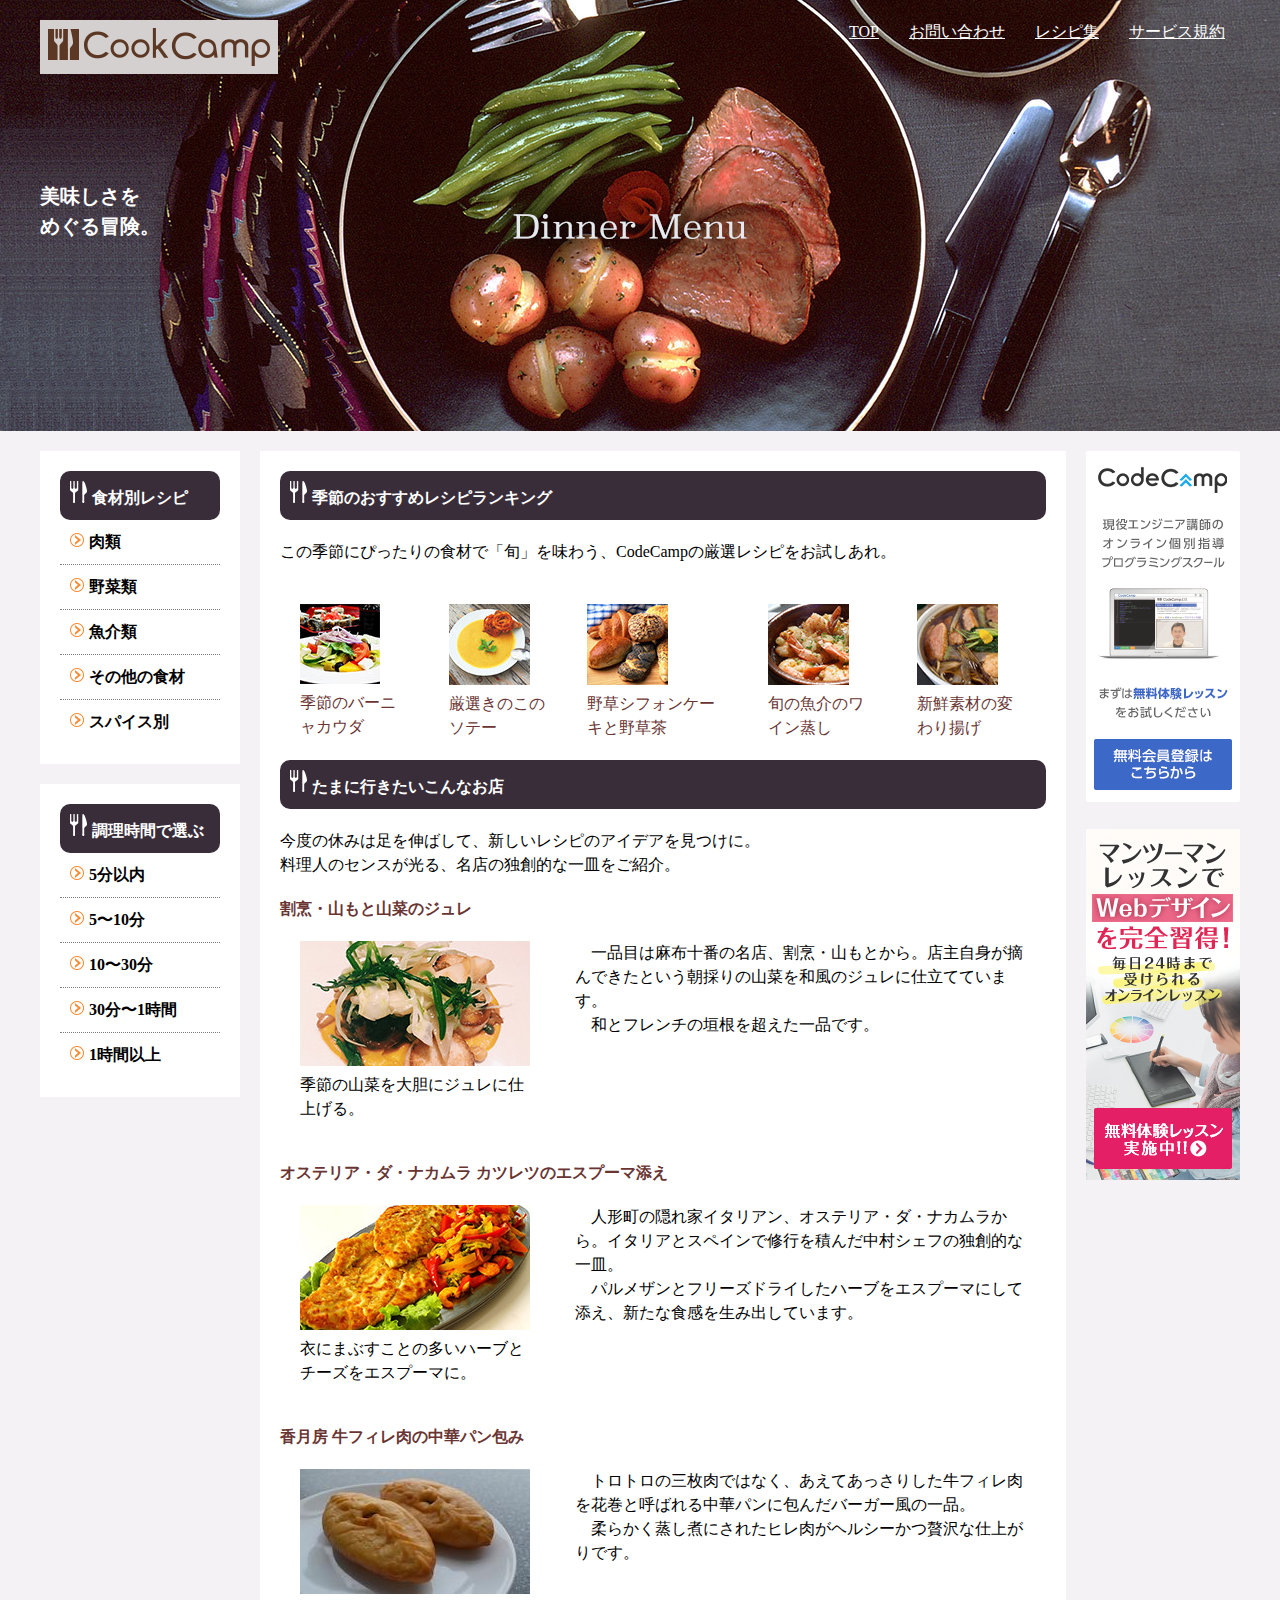
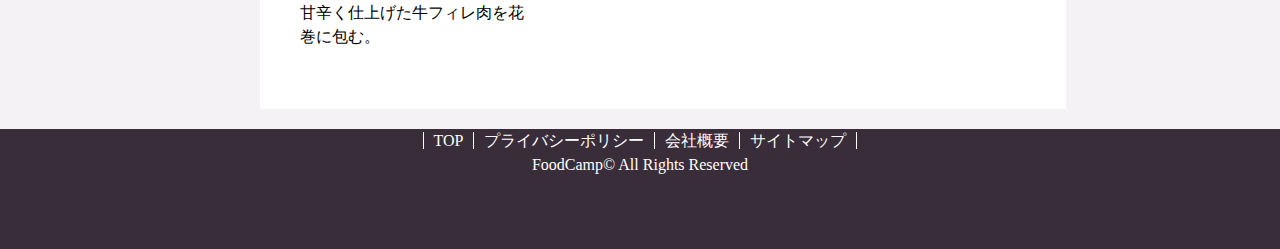
<file: index.html>
<!DOCTYPE html>
<html lang="ja">
<head>
    <meta charset="UTF-8">
    <title>課題</title>
    <link rel="stylesheet" href="reset.css">
    <link rel="stylesheet" href="practice.css">
</head>
<body>
    <header>
        <div class="top_header">
            <div class="header">
                <a href="#" class="logo"><img src="images/logo.png" alt="ロゴ"></a>
            </div>
            <div class="header">
                <nav class="header_nav">
                    <ul>
                        <li><a href="#">TOP</a></li>
                        <li><a href="#">お問い合わせ</a></li>
                        <li><a href="#">レシピ集</a></li>
                        <li><a href="#">サービス規約</a></li>
                    </ul>
                </nav>
            </div>
        </div>
        <h1>美味しさを<br>めぐる冒険。</h1>
    </header>
    <div class="container">
        <div class="left_bar">
        <nav class="side">
            <div class="menu">
                <h2><img src="images/dish.png" alt="カトラリーのアイコン">食材別レシピ</h2>
                <ul>
                    <li><a href="#"><img src="images/arrow.png" alt="矢印のアイコン">肉類</a></li>
                    <li><a href="#"><img src="images/arrow.png" alt="矢印のアイコン">野菜類</a></li>
                    <li><a href="#"><img src="images/arrow.png" alt="矢印のアイコン">魚介類</a></li>
                    <li><a href="#"><img src="images/arrow.png" alt="矢印のアイコン">その他の食材</a></li>
                    <li><a href="#"><img src="images/arrow.png" alt="矢印のアイコン">スパイス別</a></li>
                </ul>
            </div>
            <div class="menu">
                <h2><img src="images/dish.png" alt="カトラリーのアイコン">調理時間で選ぶ</h2>
                <ul>
                    <li><a href="#"><img src="images/arrow.png" alt="矢印のアイコン">5分以内</a></li>
                    <li><a href="#"><img src="images/arrow.png" alt="矢印のアイコン">5〜10分</a></li>
                    <li><a href="#"><img src="images/arrow.png" alt="矢印のアイコン">10〜30分</a></li>
                    <li><a href="#"><img src="images/arrow.png" alt="矢印のアイコン">30分〜1時間</a></li>
                    <li><a href="#"><img src="images/arrow.png" alt="矢印のアイコン">1時間以上</a></li>
                </ul>
            </div>
        </nav>
        </div>
        <main>
            <h2><img src="images/dish.png" alt="カトラリーのアイコン">季節のおすすめレシピランキング</h2>
            <div class="first_explain">
                <p>この季節にぴったりの食材で「旬」を味わう、CodeCampの厳選レシピをお試しあれ。</p>
            </div>
            <div class="rank">
                <div class="dish">
                <img src="images/dish_thumbnail1.jpg" alt="バーニャカウダ">
                <p>季節のバーニャカウダ</p>
                </div>
                <div class="dish">
                <img src="images/dish_thumbnail2.jpg" alt="ソテー">
                <p>厳選きのこのソテー</p>
                </div>
                <div class="dish">
                <img src="images/dish_thumbnail3.jpg" alt="野草">
                <p>野草シフォンケーキと野草茶</p>
                </div>
                <div class="dish">
                <img src="images/dish_thumbnail4.jpg" alt="ワイン蒸し">
                <p>旬の魚介のワイン蒸し</p>
                </div>
                <div class="dish">
                <img src="images/dish_thumbnail5.jpg" alt="変わり揚げ">
                <p>新鮮素材の変わり揚げ</p>
                </div>
            </div>
            <div class="store">
                <h2><img src="images/dish.png" alt="カトラリーのアイコン">たまに行きたいこんなお店</h2>
                <div class="first_explain">
                    <p>今度の休みは足を伸ばして、新しいレシピのアイデアを見つけに。</p>                    
                    <p>料理人のセンスが光る、名店の独創的な一皿をご紹介。</p>
                </div>
                <h3>割烹・山もと山菜のジュレ</h3>
                <section>
                    <div class="picture">
                        <img src="images/dish1.jpg" alt="山菜のジュレ">
                        <p>季節の山菜を大胆にジュレに仕上げる。</p>
                    </div>
                    <div class="explain">
                        <p>一品目は麻布十番の名店、割烹・山もとから。店主自身が摘んできたという朝採りの山菜を和風のジュレに仕立てています。</p>
                        <p>和とフレンチの垣根を超えた一品です。</p>
                    </div>
                </section>
                <h3>オステリア・ダ・ナカムラ カツレツのエスプーマ添え</h3>
                <section>
                    <div class="picture">
                        <img src="images/dish2.jpg" alt="カツレツのエスプーマ添え">
                        <p>衣にまぶすことの多いハーブとチーズをエスプーマに。</p>
                    </div>
                    <div class="explain">
                        <p>人形町の隠れ家イタリアン、オステリア・ダ・ナカムラから。イタリアとスペインで修行を積んだ中村シェフの独創的な一皿。</p>
                        <p>パルメザンとフリーズドライしたハーブをエスプーマにして添え、新たな食感を生み出しています。</p>
                    </div>
                </section>
                <h3>香月房 牛フィレ肉の中華パン包み</h3>
                <section>
                    <div class="picture">
                        <img src="images/dish3.jpg" alt="中華パン包み">
                        <p>甘辛く仕上げた牛フィレ肉を花巻に包む。</p>
                    </div>
                    <div class="explain">
                        <p>トロトロの三枚肉ではなく、あえてあっさりした牛フィレ肉を花巻と呼ばれる中華パンに包んだバーガー風の一品。</p>
                        <p>柔らかく蒸し煮にされたヒレ肉がヘルシーかつ贅沢な仕上がりです。</p>
                    </div>
                </section>
            </div>
        </main>
        <aside>
            <a href="#"><img src="images/right1.png" alt="広告1"></a>
            <a href="#"><img src="images/right2.png" alt="広告2"></a>
        </aside>
    </div>
    <footer>
        <nav="footer_nav"> 
            <ul>
                <li><a href="#">TOP</a></li>
                <li><a href="#">プライバシーポリシー</a></li>
                <li><a href="#">会社概要</a></li>
                <li><a href="#">サイトマップ</a></li>
            </ul>
        </nav>
        <small>FoodCamp&copy; All Rights Reserved</small>
    </footer>
</body>
</html>
</file>
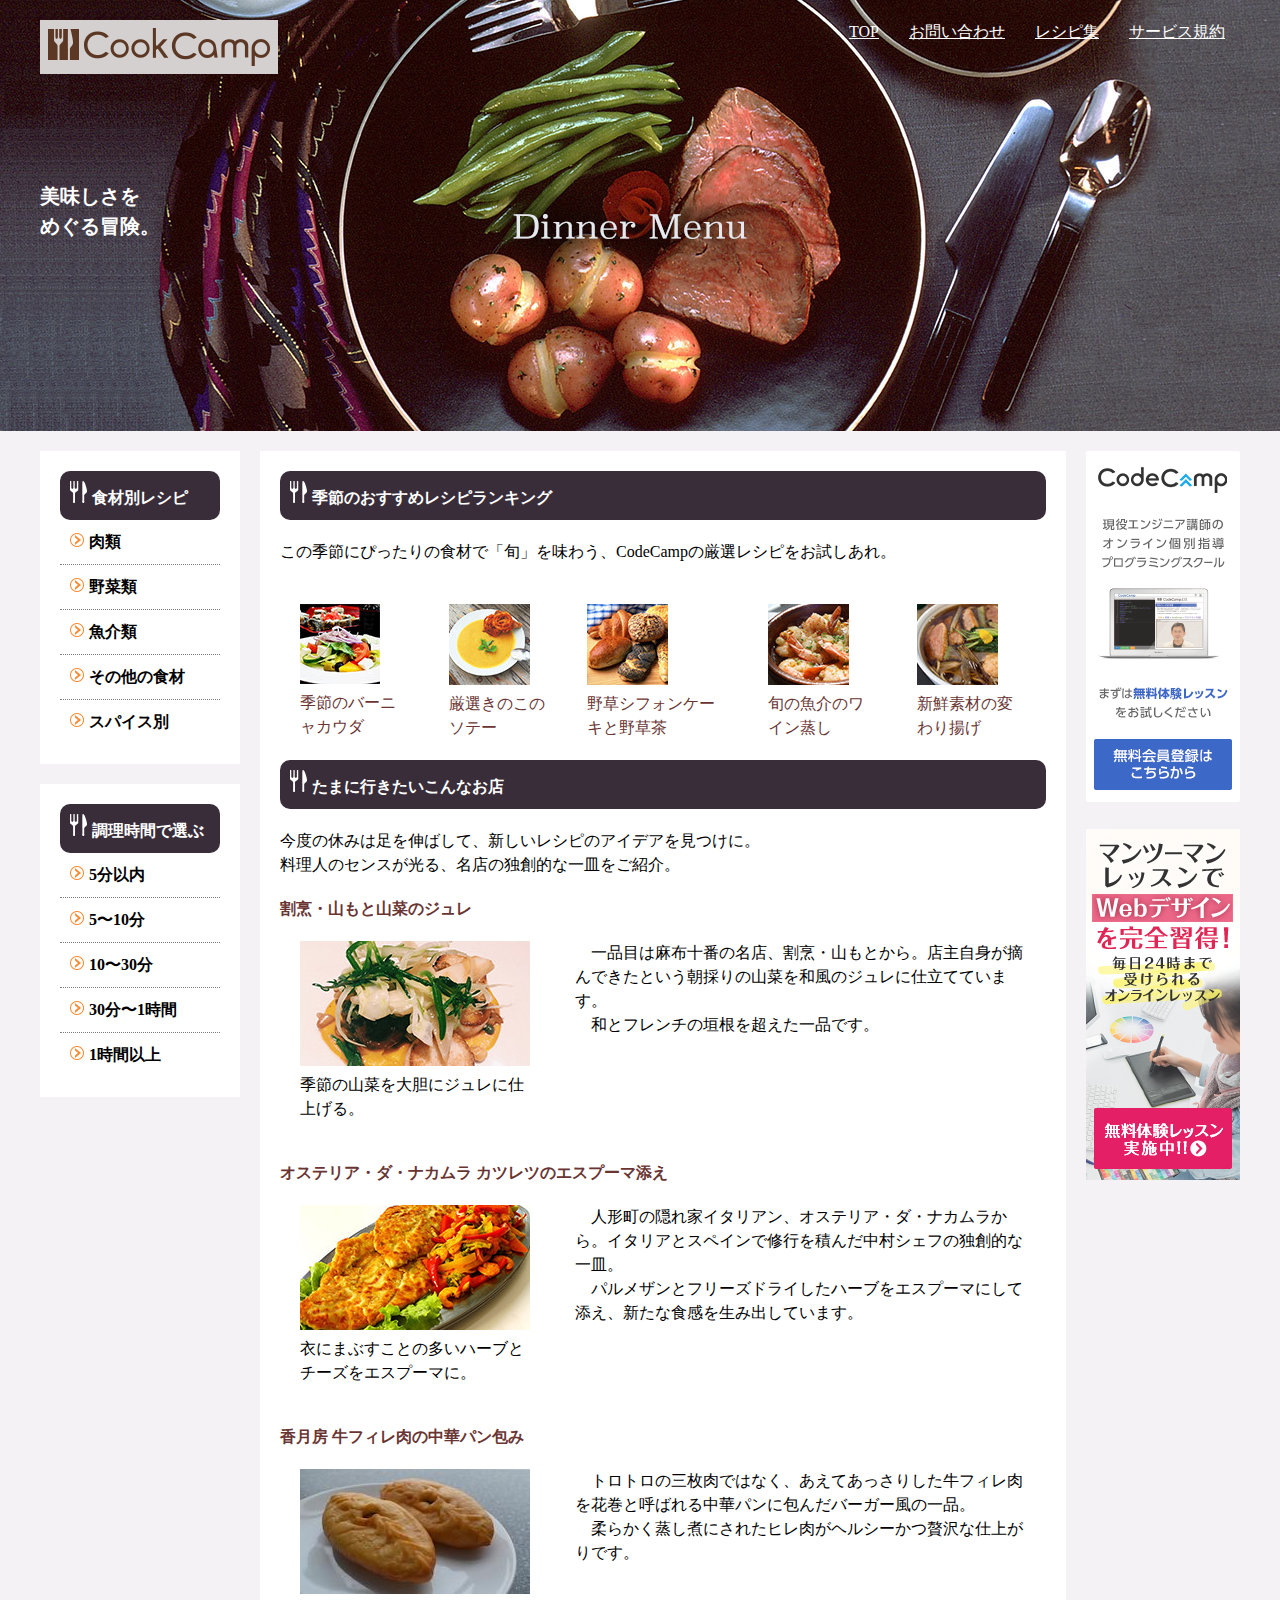
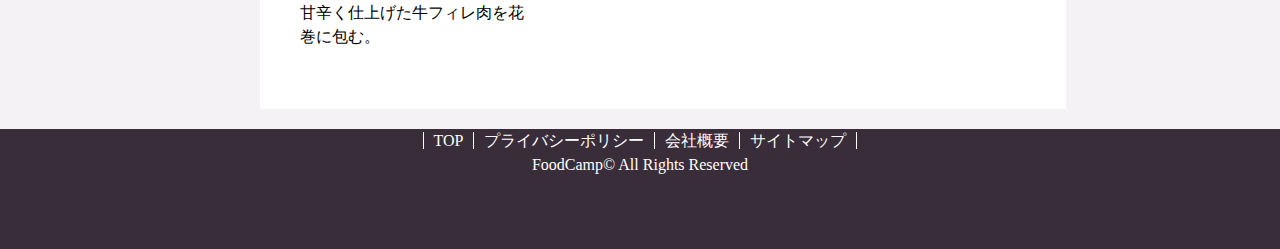
<file: practice.html>
<!DOCTYPE html>
<html lang="ja">
<head>
    <meta charset="UTF-8">
    <title>課題</title>
    <link rel="stylesheet" href="reset.css">
    <link rel="stylesheet" href="practice.css">
</head>
<body>
    <header>
        <div class="top_header">
            <div class="header">
                <a href="#" class="logo"><img src="images/logo.png" alt="ロゴ"></a>
            </div>
            <div class="header">
                <nav class="header_nav">
                    <ul>
                        <li><a href="#">TOP</a></li>
                        <li><a href="#">お問い合わせ</a></li>
                        <li><a href="#">レシピ集</a></li>
                        <li><a href="#">サービス規約</a></li>
                    </ul>
                </nav>
            </div>
        </div>
        <h1>美味しさを<br>めぐる冒険。</h1>
    </header>
    <div class="container">
        <div class="left_bar">
        <nav class="side">
            <div class="menu">
                <h2><img src="images/dish.png" alt="カトラリーのアイコン">食材別レシピ</h2>
                <ul>
                    <li><a href="#"><img src="images/arrow.png" alt="矢印のアイコン">肉類</a></li>
                    <li><a href="#"><img src="images/arrow.png" alt="矢印のアイコン">野菜類</a></li>
                    <li><a href="#"><img src="images/arrow.png" alt="矢印のアイコン">魚介類</a></li>
                    <li><a href="#"><img src="images/arrow.png" alt="矢印のアイコン">その他の食材</a></li>
                    <li><a href="#"><img src="images/arrow.png" alt="矢印のアイコン">スパイス別</a></li>
                </ul>
            </div>
            <div class="menu">
                <h2><img src="images/dish.png" alt="カトラリーのアイコン">調理時間で選ぶ</h2>
                <ul>
                    <li><a href="#"><img src="images/arrow.png" alt="矢印のアイコン">5分以内</a></li>
                    <li><a href="#"><img src="images/arrow.png" alt="矢印のアイコン">5〜10分</a></li>
                    <li><a href="#"><img src="images/arrow.png" alt="矢印のアイコン">10〜30分</a></li>
                    <li><a href="#"><img src="images/arrow.png" alt="矢印のアイコン">30分〜1時間</a></li>
                    <li><a href="#"><img src="images/arrow.png" alt="矢印のアイコン">1時間以上</a></li>
                </ul>
            </div>
        </nav>
        </div>
        <main>
            <h2><img src="images/dish.png" alt="カトラリーのアイコン">季節のおすすめレシピランキング</h2>
            <div class="first_explain">
                <p>この季節にぴったりの食材で「旬」を味わう、CodeCampの厳選レシピをお試しあれ。</p>
            </div>
            <div class="rank">
                <div class="dish">
                <img src="images/dish_thumbnail1.jpg" alt="バーニャカウダ">
                <p>季節のバーニャカウダ</p>
                </div>
                <div class="dish">
                <img src="images/dish_thumbnail2.jpg" alt="ソテー">
                <p>厳選きのこのソテー</p>
                </div>
                <div class="dish">
                <img src="images/dish_thumbnail3.jpg" alt="野草">
                <p>野草シフォンケーキと野草茶</p>
                </div>
                <div class="dish">
                <img src="images/dish_thumbnail4.jpg" alt="ワイン蒸し">
                <p>旬の魚介のワイン蒸し</p>
                </div>
                <div class="dish">
                <img src="images/dish_thumbnail5.jpg" alt="変わり揚げ">
                <p>新鮮素材の変わり揚げ</p>
                </div>
            </div>
            <div class="store">
                <h2><img src="images/dish.png" alt="カトラリーのアイコン">たまに行きたいこんなお店</h2>
                <div class="first_explain">
                    <p>今度の休みは足を伸ばして、新しいレシピのアイデアを見つけに。</p>                    
                    <p>料理人のセンスが光る、名店の独創的な一皿をご紹介。</p>
                </div>
                <h3>割烹・山もと山菜のジュレ</h3>
                <section>
                    <div class="picture">
                        <img src="images/dish1.jpg" alt="山菜のジュレ">
                        <p>季節の山菜を大胆にジュレに仕上げる。</p>
                    </div>
                    <div class="explain">
                        <p>一品目は麻布十番の名店、割烹・山もとから。店主自身が摘んできたという朝採りの山菜を和風のジュレに仕立てています。</p>
                        <p>和とフレンチの垣根を超えた一品です。</p>
                    </div>
                </section>
                <h3>オステリア・ダ・ナカムラ カツレツのエスプーマ添え</h3>
                <section>
                    <div class="picture">
                        <img src="images/dish2.jpg" alt="カツレツのエスプーマ添え">
                        <p>衣にまぶすことの多いハーブとチーズをエスプーマに。</p>
                    </div>
                    <div class="explain">
                        <p>人形町の隠れ家イタリアン、オステリア・ダ・ナカムラから。イタリアとスペインで修行を積んだ中村シェフの独創的な一皿。</p>
                        <p>パルメザンとフリーズドライしたハーブをエスプーマにして添え、新たな食感を生み出しています。</p>
                    </div>
                </section>
                <h3>香月房 牛フィレ肉の中華パン包み</h3>
                <section>
                    <div class="picture">
                        <img src="images/dish3.jpg" alt="中華パン包み">
                        <p>甘辛く仕上げた牛フィレ肉を花巻に包む。</p>
                    </div>
                    <div class="explain">
                        <p>トロトロの三枚肉ではなく、あえてあっさりした牛フィレ肉を花巻と呼ばれる中華パンに包んだバーガー風の一品。</p>
                        <p>柔らかく蒸し煮にされたヒレ肉がヘルシーかつ贅沢な仕上がりです。</p>
                    </div>
                </section>
            </div>
        </main>
        <aside>
            <a href="#"><img src="images/right1.png" alt="広告1"></a>
            <a href="#"><img src="images/right2.png" alt="広告2"></a>
        </aside>
    </div>
    <footer>
        <nav="footer_nav"> 
            <ul>
                <li><a href="#">TOP</a></li>
                <li><a href="#">プライバシーポリシー</a></li>
                <li><a href="#">会社概要</a></li>
                <li><a href="#">サイトマップ</a></li>
            </ul>
        </nav>
        <small>FoodCamp&copy; All Rights Reserved</small>
    </footer>
</body>
</html>
</file>
<file: practice.css>
body {
    background-color: #f4f2f4;
    
}
header {
    grid-area: header;
    background-image: url(images/hero_image.jpg);
    background-repeat: no-repeat;
    background-size: cover;
    height: 431px;
    margin: 0px;
    color: white;
}
.container {
    display: flex;
    width: 1200px;
    margin: 20px auto;
}
main {
    background-color: white;
    grid-area: center;
    padding: 20px;
    margin: 0 20px;
}
.top_header {
    display: flex;
    justify-content: space-between;
    padding-top: 20px;
    width: 1200px;
    margin: 0 auto;
}
header ul {
    list-style-type: none;
    display: flex;
    float: right;
}
.logo img {
    background-color: #d4d0d0;
    padding: 8px;
}
h1 {
    font-size: 20px;
    margin: 0 auto;
    width: 1200px;
    margin-top: 100px;
}

ul a {
    color: white;
    margin: 15px;
}

left_bar {
    grid-area: left;
    display: flex;
    background-color: white;
}
.side {
    flex-flow: column;
    width: 200px;
}
.menu {
    background-color: white;
    padding: 20px;
    margin-bottom: 20px;
}
.side a {
    font-weight: bolder;
    text-decoration: none;
    color: black;
    margin-left: 0px;
}
.side li {
    border-bottom: dotted 1px gray;
    padding: 10px;
}
.side li:last-child {
    border-bottom: none
}
.side ul {
    list-style-type: none;
    flex-flow: column;
    padding-left: 0px;
}
.rank {
    display: flex;
}
section {
    display: flex;
    padding-bottom: 20px
}
aside {
    grid-area: right;
    display: flex;
    flex-flow: column;
    width: 154px;
}
aside a {
    margin-bottom: 20px;
}
footer {
    grid-area: footer;
    background-color: #3a2d3a;
    color: white;
    height: 120px;
}
footer ul {
    list-style-type: none;
    display: flex;
    justify-content: center;
}
footer a {
    text-decoration: none;
    color: white;
    margin: 0px;
    padding: 0px 10px;
    border-left: solid 1px white;
}
footer small {
    display: flex;
    justify-content: center;
}
footer ul li:last-child a {
    border-right: solid 1px white;
}
.side img, main img {
    margin-right: 5px;
}
h2 {
    background-color: #3a2d3a;
    color: white;
    border-radius: 10px;
    font-size: 16px;
    padding: 10px;
}
h3, .rank {
    color: #693533;
}
.dish {
    padding: 20px
}
.first_explain {
    padding: 20px 0px;
}
.picture {
    padding: 20px;
}
.explain {
    text-indent: 1em;
    padding: 20px;
}
</file>
